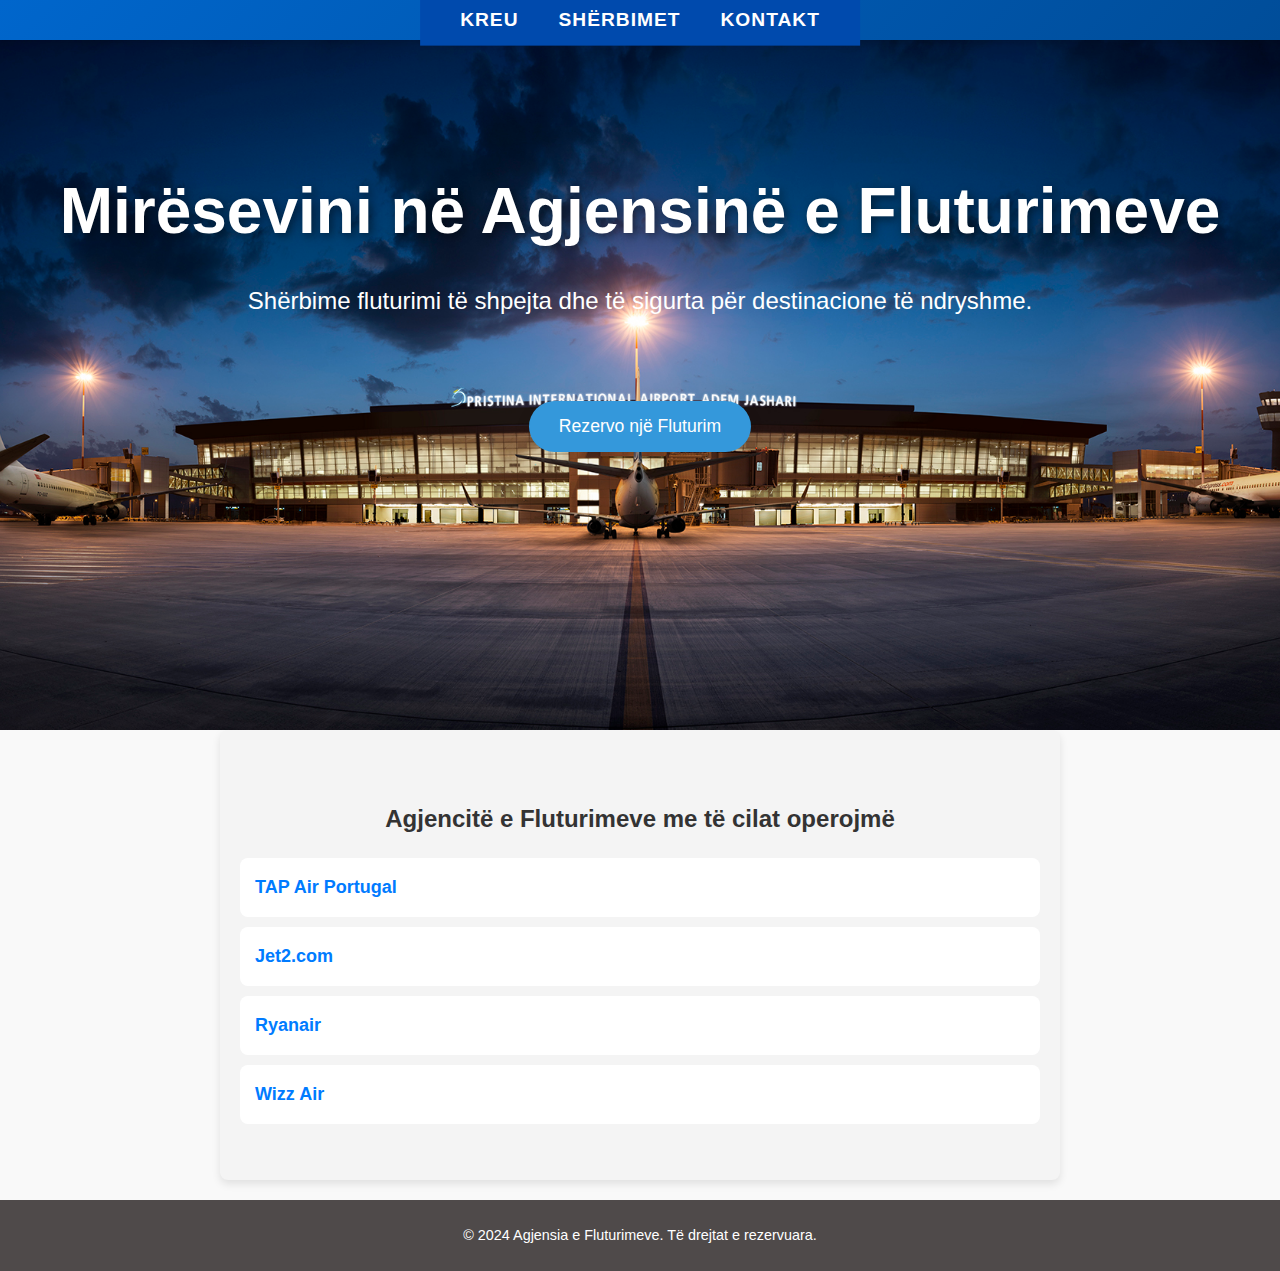
<file: index/index.html>
<!DOCTYPE html>
<html lang="en">
<head>
    <meta charset="UTF-8">
    <meta name="viewport" content="width=device-width, initial-scale=1.0">
    <meta http-equiv="X-UA-Compatible" content="ie=edge">
    <title>Agjensia e Fluturimeve</title>
    <link rel="stylesheet" href="style.css">
</head>
<body>
    <header>
        <nav>
            <ul>
                <li><a href="index.html">Kreu</a></li>
                <li><a href="sherbimet.html">Shërbimet</a></li>
                <li><a href="contact.html">Kontakt</a></li>
            </ul>
        </nav>
    </header>

    <section id="home" class="hero">
        <h1>Mirësevini në Agjensinë e Fluturimeve</h1>
        <p>Shërbime fluturimi të shpejta dhe të sigurta për destinacione të ndryshme.</p>
        <button id="bookFlightBtn">Rezervo një Fluturim</button>
    </section>

    

    <section id="reservationForm" class="reservation-form" style="display: none;">
        <h2>Forma për Rezervim Fluturimi</h2>
        <form id="flightReservationForm">
            <label for="fullName">Emri dhe Mbiemri:</label>
            <input type="text" id="fullName" name="fullName" required>
    
            <label for="email">Email:</label>
            <input type="email" id="email" name="email" required>
    
            <label for="departure">Destinacioni:</label>
            <input type="text" id="departure" name="departure" required>
    
            <label for="date">Data e Fluturimit:</label>
            <input type="date" id="date" name="date" required>
    
            <button type="submit">Dërgo Rezervimin</button>
            <button type="button" id="cancelBtn">Anulo</button>
        </form>
    </section>

    <section id="flightAgencies">
        <h2>Agjencitë e Fluturimeve me të cilat operojmë</h2>
        <ul>
            <li><a href="https://www.facebook.com/TAPAirPortugal" target="_blank">TAP Air Portugal</a></li>
            <li><a href="https://www.facebook.com/jet2com" target="_blank">Jet2.com</a></li>
            <li><a href="https://www.facebook.com/Ryanair" target="_blank">Ryanair</a></li>
            <li><a href="https://www.facebook.com/WizzAir" target="_blank">Wizz Air</a></li>
        </ul>
    </section>
    

    <footer>
        <p>&copy; 2024 Agjensia e Fluturimeve. Të drejtat e rezervuara.</p>
    </footer>
    <script>
document.getElementById('bookFlightBtn').addEventListener('click', () => {
    document.getElementById('home').style.display = 'none';
    document.getElementById('reservationForm').style.display = 'block';
});
document.getElementById('cancelBtn').addEventListener('click', () => {
    document.getElementById('reservationForm').style.display = 'none';
    document.getElementById('home').style.display = 'block';
});
    document.getElementById("flightReservationForm").addEventListener("submit", function(event) {
        event.preventDefault(); 
        alert("Rezervimi u krye me sukses!");
    });
    document.getElementById("cancelBtn").addEventListener("click", function() {
        document.getElementById("flightReservationForm").reset(); 
        alert("Rezervimi u anulua!");
    });
    </script>
</body>
</html>
</file>
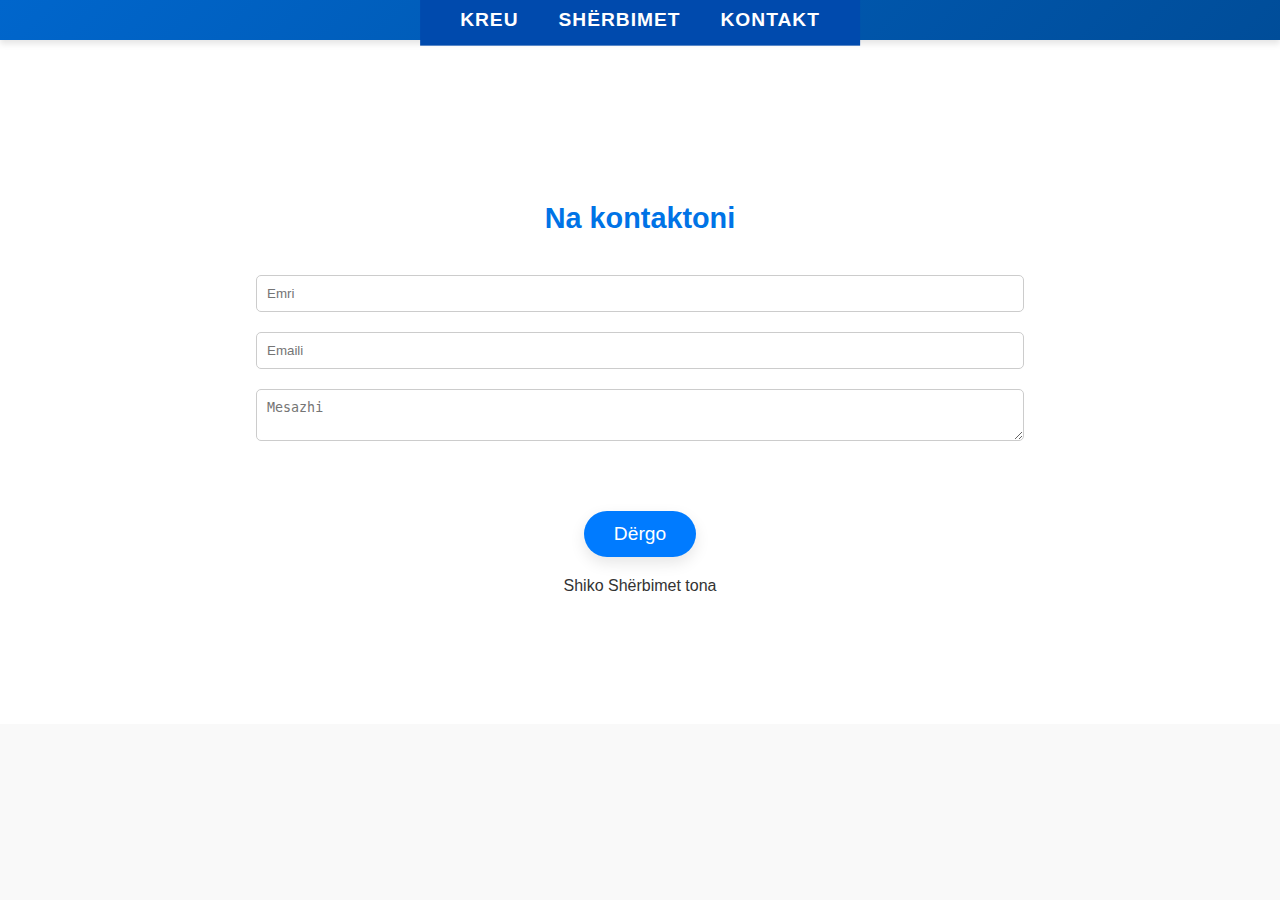
<file: index/contact.html>
<html lang="en">
<head>
    <meta charset="UTF-8">
    <meta name="viewport" content="width=device-width, initial-scale=1.0">
    <title>Document</title>
    <link rel="stylesheet" href="style.css">

</head>
<body>
    <header>
        <nav>
            <ul>
                <li><a href="index.html">Kreu</a></li>
                <li><a href="sherbimet.html">Shërbimet</a></li>
                <li><a href="contact.html">Kontakt</a></li>
            </ul>
        </nav>
    </header>
    <section id="contact" class="contact">
        <h2>Na kontaktoni</h2>
        <form>
            <input type="text" placeholder="Emri" required>
            <input type="email" placeholder="Emaili" required>
            <textarea placeholder="Mesazhi" required></textarea><br>
            <button type="submit">Dërgo</button>
        </form>
        <a href="#services">Shiko Shërbimet tona</a>
    </section>

</body>
</html>
</file>
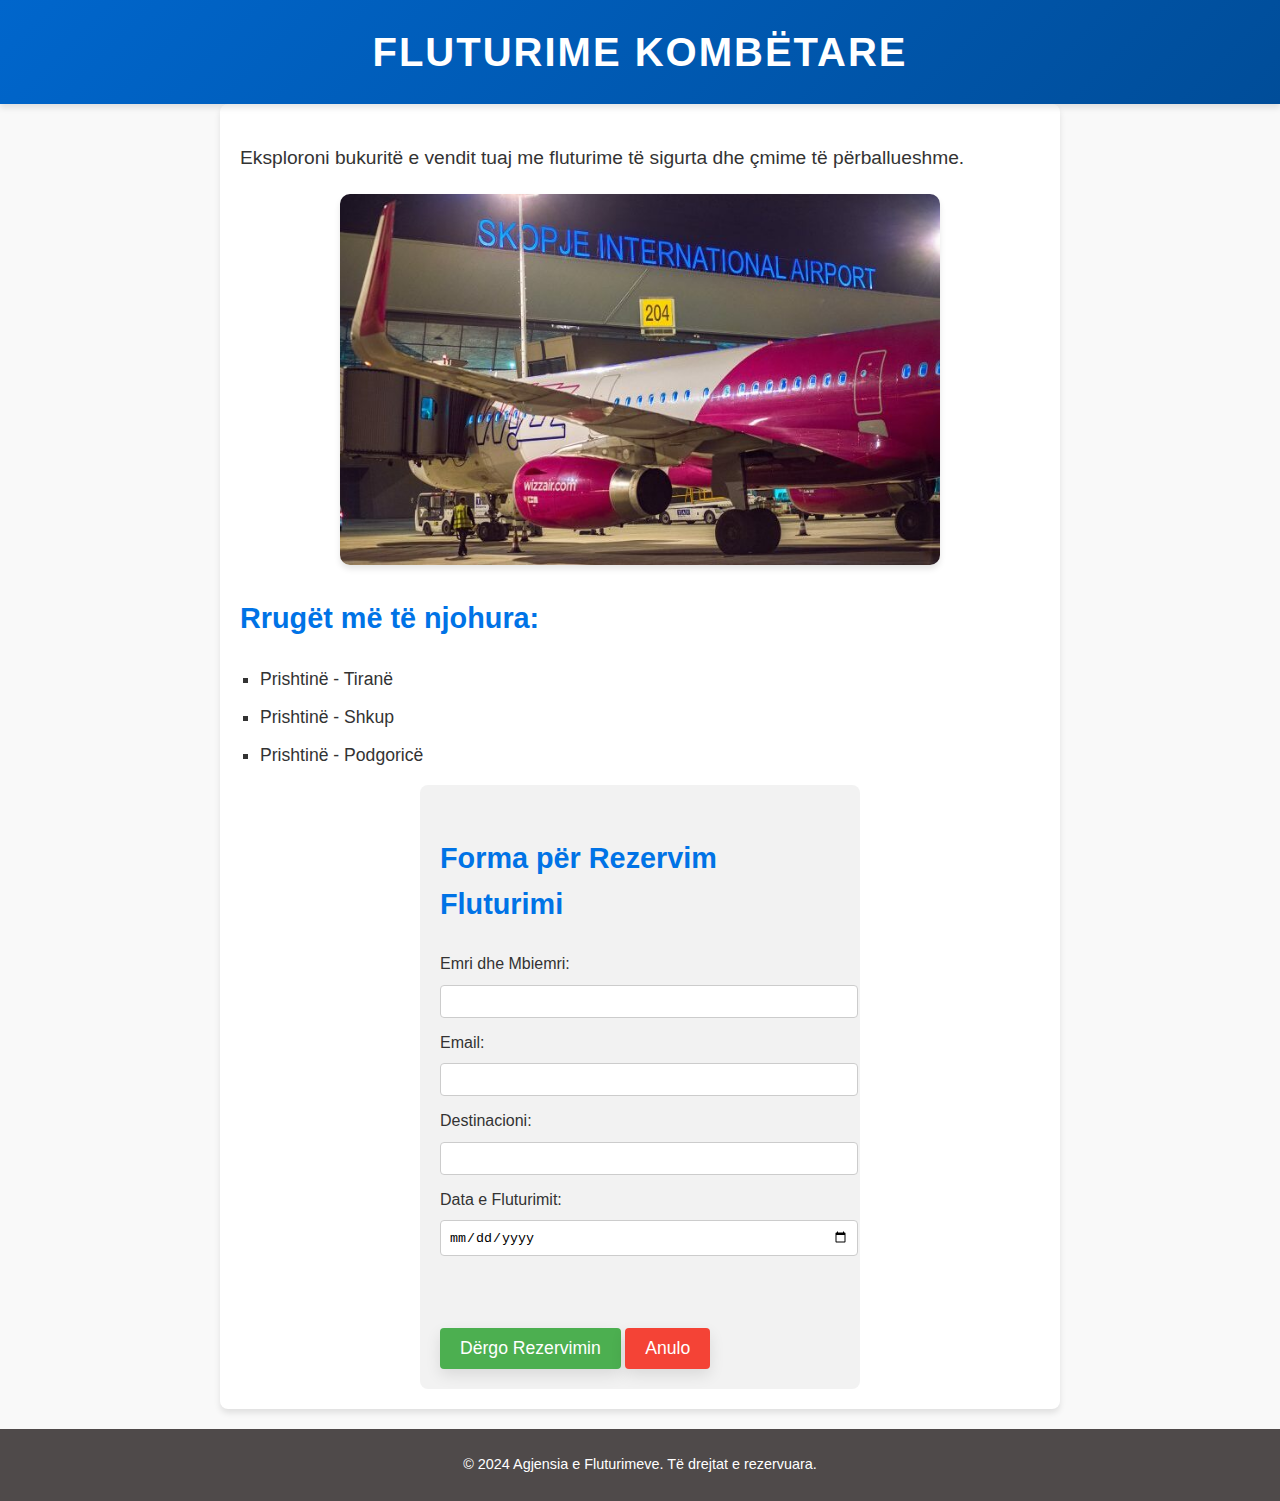
<file: index/fluturimekombtare.html>
<!DOCTYPE html>
<html lang="en">
<head>
    <meta charset="UTF-8">
    <meta name="viewport" content="width=device-width, initial-scale=1.0">
    <title>Fluturime Kombëtare</title>
    <link rel="stylesheet" href="style.css">
</head>
<body>
    <header>
        <h1>Fluturime Kombëtare</h1>
    </header>
    <main>
        <section>
            <p>Eksploroni bukuritë e vendit tuaj me fluturime të sigurta dhe çmime të përballueshme.</p>
            <img src="domestic-flights.jpg" alt="Fluturime Kombëtare" style="width:100%; max-width:600px;">
            <h2>Rrugët më të njohura:</h2>
            <ul>
                <li>Prishtinë - Tiranë</li>
                <li>Prishtinë - Shkup</li>
                <li>Prishtinë - Podgoricë</li>
            </ul>
        </section>
        <section id="reservationForm" class="reservation-form">
            <h2>Forma për Rezervim Fluturimi</h2>
            <form id="flightReservationForm">
                <label for="fullName">Emri dhe Mbiemri:</label>
                <input type="text" id="fullName" name="fullName" required>
        
                <label for="email">Email:</label>
                <input type="email" id="email" name="email" required>
        
                <label for="departure">Destinacioni:</label>
                <input type="text" id="departure" name="departure" required>
        
                <label for="date">Data e Fluturimit:</label>
                <input type="date" id="date" name="date" required>
        
                <button type="submit" id="submitBtn">Dërgo Rezervimin</button>
                <button type="button" id="cancelBtn">Anulo</button>
            </form>
        </section>
        
        <section id="paymentForm" class="payment-form" style="display: none;">
            <h2>Forma për Kryerjen e Pagesës</h2>
            <form id="flightPaymentForm">
                <label for="cardName">Emri mbi Kartë:</label>
                <input type="text" id="cardName" name="cardName" required>
        
                <label for="cardNumber">Numri i Kartës:</label>
                <input type="text" id="cardNumber" name="cardNumber" required>
        
                <label for="expiryDate">Data e Skadimit:</label>
                <input type="month" id="expiryDate" name="expiryDate" required>
        
                <label for="cvv">CVV:</label>
                <input type="text" id="cvv" name="cvv" maxlength="3" required>
        
                <button type="submit" id="payBtn">Kryej Pagesën</button>
            </form>
        </section>
        
        <script>
            document.getElementById("flightReservationForm").addEventListener("submit", function(event) {
                event.preventDefault(); 
                alert("Rezervimi u krye me sukses!");
                document.getElementById("reservationForm").style.display = "none";
                document.getElementById("paymentForm").style.display = "block";
            });
            document.getElementById("cancelBtn").addEventListener("click", function() {
                document.getElementById("flightReservationForm").reset();
                alert("Rezervimi u anulua!");
            });
            document.getElementById("flightPaymentForm").addEventListener("submit", function(event) {
                event.preventDefault();
                alert("Pagesa u krye me sukses! Ju faleminderit.");
            });
        </script>        
    </main>
    <footer>
        <p>&copy; 2024 Agjensia e Fluturimeve. Të drejtat e rezervuara.</p>
    </footer>
</body>
</html>
</file>
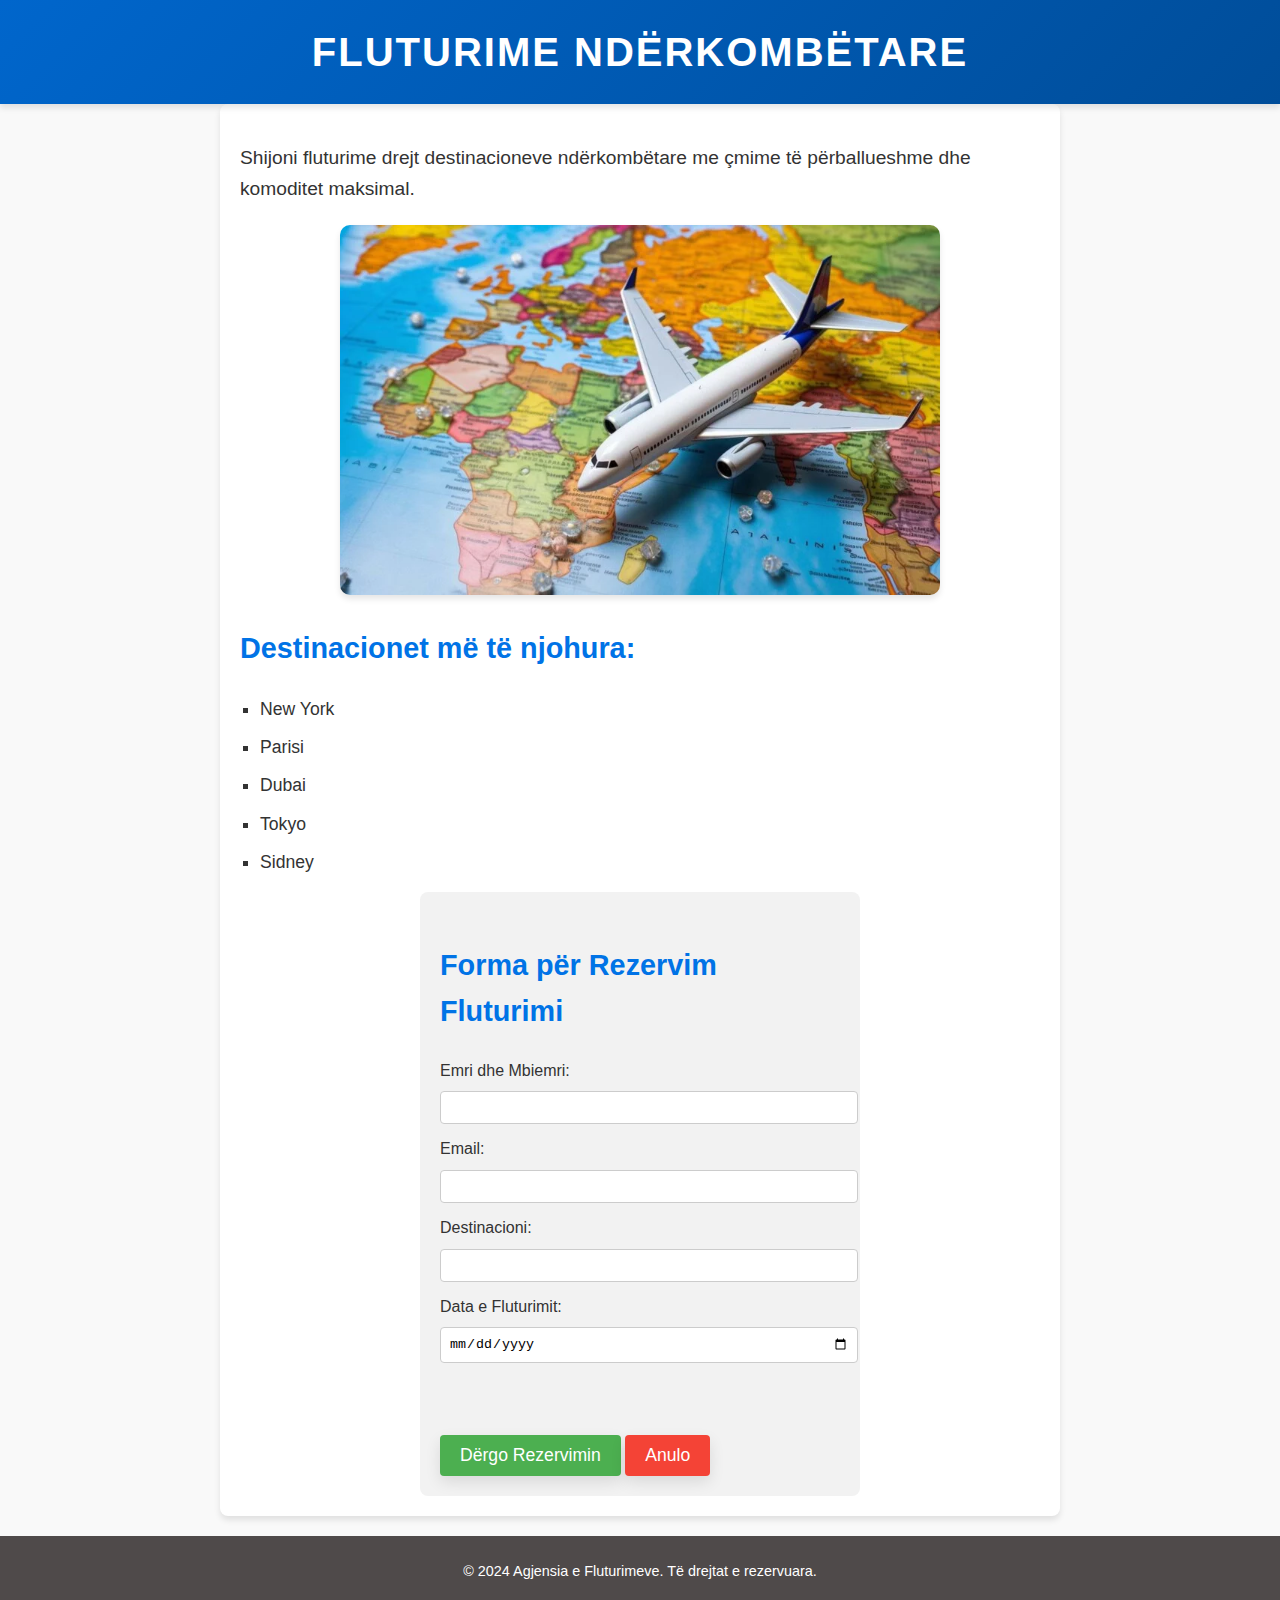
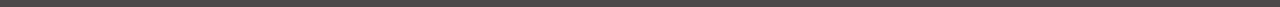
<file: index/Fluturimenderkombtare.html>
<!DOCTYPE html>
<html lang="en">
<head>
    <meta charset="UTF-8">
    <meta name="viewport" content="width=device-width, initial-scale=1.0">
    <title>Fluturime Ndërkombëtare</title>
    <link rel="stylesheet" href="style.css">
</head>
<body>
    <header>
        <h1>Fluturime Ndërkombëtare</h1>
    </header>
    <main>
        <section>
            <p>Shijoni fluturime drejt destinacioneve ndërkombëtare me çmime të përballueshme dhe komoditet maksimal.</p>
            <img src="international-flights.jpg" alt="Fluturime Ndërkombëtare" style="width:100%; max-width:600px;">
            <h2>Destinacionet më të njohura:</h2>
            <ul>
                <li>New York</li>
                <li>Parisi</li>
                <li>Dubai</li>
                <li>Tokyo</li>
                <li>Sidney</li>
            </ul>
        </section>
        <section id="reservationForm" class="reservation-form">
            <h2>Forma për Rezervim Fluturimi</h2>
            <form id="flightReservationForm">
                <label for="fullName">Emri dhe Mbiemri:</label>
                <input type="text" id="fullName" name="fullName" required>
        
                <label for="email">Email:</label>
                <input type="email" id="email" name="email" required>
        
                <label for="departure">Destinacioni:</label>
                <input type="text" id="departure" name="departure" required>
        
                <label for="date">Data e Fluturimit:</label>
                <input type="date" id="date" name="date" required>
        
                <button type="submit" id="submitBtn">Dërgo Rezervimin</button>
                <button type="button" id="cancelBtn">Anulo</button>
            </form>
        </section>
        
        <section id="paymentForm" class="payment-form" style="display: none;">
            <h2>Forma për Kryerjen e Pagesës</h2>
            <form id="flightPaymentForm">
                <label for="cardName">Emri mbi Kartë:</label>
                <input type="text" id="cardName" name="cardName" required>
        
                <label for="cardNumber">Numri i Kartës:</label>
                <input type="text" id="cardNumber" name="cardNumber" required>
        
                <label for="expiryDate">Data e Skadimit:</label>
                <input type="month" id="expiryDate" name="expiryDate" required>
        
                <label for="cvv">CVV:</label>
                <input type="text" id="cvv" name="cvv" maxlength="3" required>
        
                <button type="submit" id="payBtn">Kryej Pagesën</button>
            </form>
        </section>
        
        <script>
            document.getElementById("flightReservationForm").addEventListener("submit", function(event) {
                event.preventDefault(); 
                alert("Rezervimi u krye me sukses!");
                
                document.getElementById("reservationForm").style.display = "none";
                document.getElementById("paymentForm").style.display = "block";
            });
        
            document.getElementById("cancelBtn").addEventListener("click", function() {
                document.getElementById("flightReservationForm").reset(); 
                alert("Rezervimi u anulua!");
            });
            document.getElementById("flightPaymentForm").addEventListener("submit", function(event) {
                event.preventDefault();
                alert("Pagesa u krye me sukses! Ju faleminderit.");
            });
        </script>
    </main>
    <footer>
        <p>&copy; 2024 Agjensia e Fluturimeve. Të drejtat e rezervuara.</p>
    </footer>
</body>
</html>
</file>
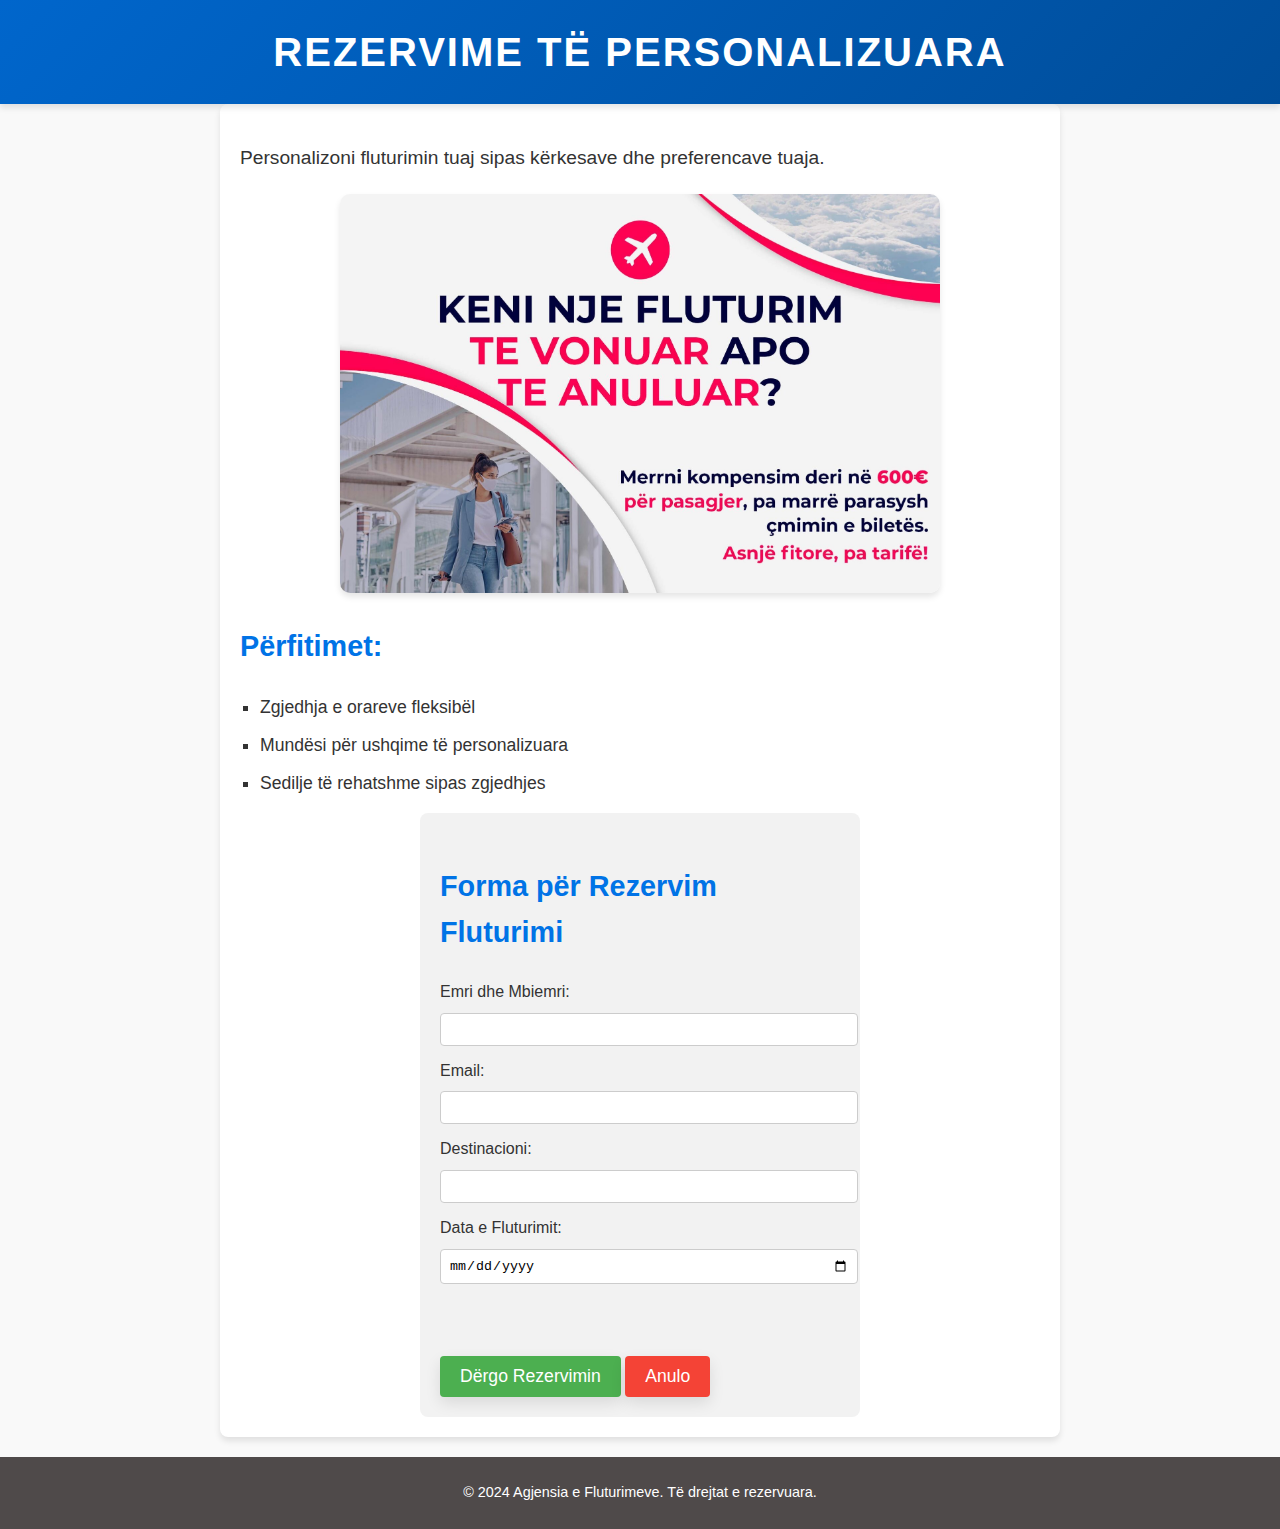
<file: index/fluturimetepersonalizuara.html>
<!DOCTYPE html>
<html lang="en">
<head>
    <meta charset="UTF-8">
    <meta name="viewport" content="width=device-width, initial-scale=1.0">
    <title>Rezervime të Personalizuara</title>
    <link rel="stylesheet" href="style.css">
</head>
<body>
    <header>
        <h1>Rezervime të Personalizuara</h1>
    </header>
    <main>
        <section>
            <p>Personalizoni fluturimin tuaj sipas kërkesave dhe preferencave tuaja.</p>
            <img src="customized-flights.jpg" alt="Rezervime të Personalizuara" style="width:100%; max-width:600px;">
            <h2>Përfitimet:</h2>
            <ul>
                <li>Zgjedhja e orareve fleksibël</li>
                <li>Mundësi për ushqime të personalizuara</li>
                <li>Sedilje të rehatshme sipas zgjedhjes</li>
            </ul>
            <section id="reservationForm" class="reservation-form">
                <h2>Forma për Rezervim Fluturimi</h2>
                <form id="flightReservationForm">
                    <label for="fullName">Emri dhe Mbiemri:</label>
                    <input type="text" id="fullName" name="fullName" required>
            
                    <label for="email">Email:</label>
                    <input type="email" id="email" name="email" required>
            
                    <label for="departure">Destinacioni:</label>
                    <input type="text" id="departure" name="departure" required>
            
                    <label for="date">Data e Fluturimit:</label>
                    <input type="date" id="date" name="date" required>
            
                    <button type="submit" id="submitBtn">Dërgo Rezervimin</button>
                    <button type="button" id="cancelBtn">Anulo</button>
                </form>
            </section>
            
            <section id="paymentForm" class="payment-form" style="display: none;">
                <h2>Forma për Kryerjen e Pagesës</h2>
                <form id="flightPaymentForm">
                    <label for="cardName">Emri mbi Kartë:</label>
                    <input type="text" id="cardName" name="cardName" required>
            
                    <label for="cardNumber">Numri i Kartës:</label>
                    <input type="text" id="cardNumber" name="cardNumber" required>
            
                    <label for="expiryDate">Data e Skadimit:</label>
                    <input type="month" id="expiryDate" name="expiryDate" required>
            
                    <label for="cvv">CVV:</label>
                    <input type="text" id="cvv" name="cvv" maxlength="3" required>
            
                    <button type="submit" id="payBtn">Kryej Pagesën</button>
                </form>
            </section>
            <script>
                document.getElementById("flightReservationForm").addEventListener("submit", function(event) {
                    event.preventDefault();
                    alert("Rezervimi u krye me sukses!");
                    document.getElementById("reservationForm").style.display = "none";
                    document.getElementById("paymentForm").style.display = "block";
                });
                document.getElementById("cancelBtn").addEventListener("click", function() {
                    document.getElementById("flightReservationForm").reset();
                    alert("Rezervimi u anulua!");
                });
                document.getElementById("flightPaymentForm").addEventListener("submit", function(event) {
                    event.preventDefault();
                    alert("Pagesa u krye me sukses! Ju faleminderit.");
                });
            </script>            
        </section>
    </main>
    <footer>
        <p>&copy; 2024 Agjensia e Fluturimeve. Të drejtat e rezervuara.</p>
    </footer>
</body>
</html>
</file>
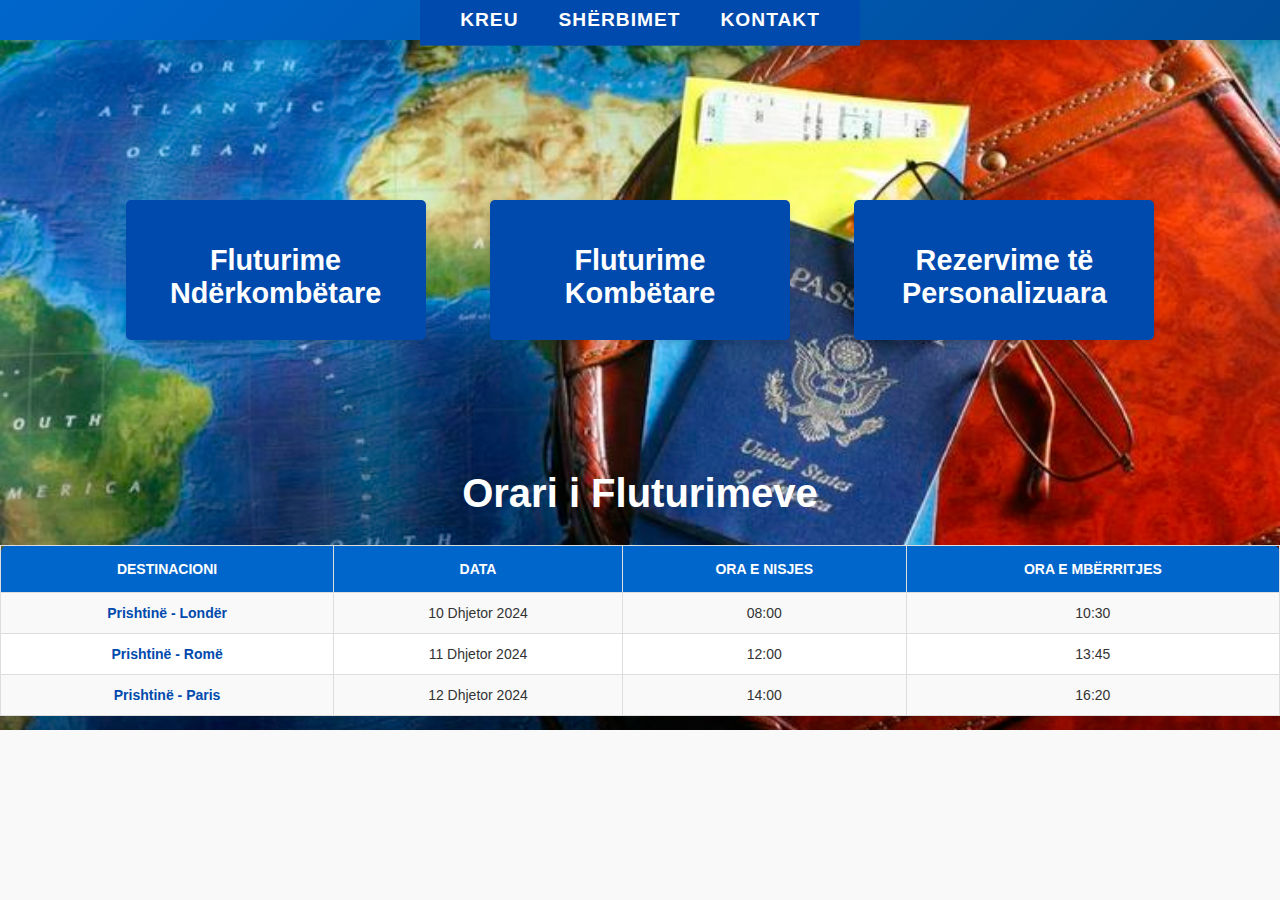
<file: index/sherbimet.html>
<html lang="en">
<head>
    <meta charset="UTF-8">
    <meta name="viewport" content="width=device-width, initial-scale=1.0">
    <title>Document</title>
    <link rel="stylesheet" href="style.css">

</head>
<body>
    <header>
        <nav>
            <ul>
                <li><a href="index.html">Kreu</a></li>
                <li><a href="sherbimet.html">Shërbimet</a></li>
                <li><a href="contact.html">Kontakt</a></li>
            </ul>
        </nav>
    </header>
    <section id="services" class="services" style="margin-top: 0px; margin-left: 0px; margin-right: 0px; margin-bottom: 0px;">
        <div class="service-item">
            <button class="service-btn" onclick="window.location.href='Fluturimenderkombtare.html';">
                <h3>Fluturime Ndërkombëtare</h3>
            </button>
        </div>
        <div class="service-item">
            <button class="service-btn" onclick="window.location.href='fluturimekombtare.html';">
                <h3>Fluturime Kombëtare</h3>
            </button>
        </div>
        <div class="service-item">
            <button class="service-btn" onclick="window.location.href='fluturimetepersonalizuara.html';">
                <h3>Rezervime të Personalizuara</h3>
            </button>
        </div>
        <div> <br><br>
        <h2>Orari i Fluturimeve</h2>
        <table class="flight-schedule">
            <thead>
                <tr>
                    <th>Destinacioni</th>
                    <th>Data</th>
                    <th>Ora e Nisjes</th>
                    <th>Ora e Mbërritjes</th>
                </tr>
            </thead>
            <tbody>
                <tr>
                    <td>Prishtinë - Londër</td>
                    <td>10 Dhjetor 2024</td>
                    <td>08:00</td>
                    <td>10:30</td>
                </tr>
                <tr>
                    <td>Prishtinë - Romë</td>
                    <td>11 Dhjetor 2024</td>
                    <td>12:00</td>
                    <td>13:45</td>
                </tr>
                <tr>
                    <td>Prishtinë - Paris</td>
                    <td>12 Dhjetor 2024</td>
                    <td>14:00</td>
                    <td>16:20</td>
                </tr>
            </tbody>
        </table>
    </div>
    </section>
</body>
</html>
</file>
<file: index/style.css>
body {
    font-family: 'Roboto', sans-serif;
    margin: 0;
    padding: 0;
    box-sizing: border-box;
    background-color: #f5f6fa;
    color: #2f3640;
    line-height: 1.6;
    font-weight: 300;
}

a {
    text-decoration: none;
    color: inherit;
}
header {
    background: linear-gradient(135deg, #0066cc, #004d99);
    color: white;
    padding: 30px 20px;
    text-align: center;
    box-shadow: 0 4px 10px rgba(0, 0, 0, 0.1);
    position: relative;
    z-index: 10;
}

header h1 {
    margin: 0;
    font-size: 3.5rem;
    font-weight: 600;
    letter-spacing: 2px;
    text-transform: uppercase;
    color: #fff;
}

header p {
    font-size: 1.2rem;
    margin-top: 15px;
    font-weight: 300;
    color: #dfe6e9;
}
nav {
    position: absolute;
    top: 50%;
    left: 50%;
    transform: translate(-50%, -50%);
}

nav ul {
    list-style: none;
    padding: 0;
    display: flex;
    justify-content: center;
    align-items: center;
}

nav ul li {
    margin: 0 20px;
    position: relative;
}

nav ul li a {
    color: #fff;
    font-size: 1.2rem;
    font-weight: 500;
    text-transform: uppercase;
    letter-spacing: 1px;
    transition: color 0.3s ease;
}

nav ul li a:hover {
    color: #446a8c;
}
#home.hero {
    background-image: url('your-image.jpg');
    background-size: cover;
    background-position: center;
    color: white;
    text-align: center;
    padding: 120px 20px;
    margin-top: 0;
    height: 50vh;
}

.hero h1 {
    font-size: 4rem;
    font-weight: 700;
    margin: 0;
    text-shadow: 3px 3px 10px rgba(0, 0, 0, 0.5);
}

.hero p {
    font-size: 1.5rem;
    margin-top: 20px;
    font-weight: 300;
}
button {
    margin-top: 60px;
    background-color: #3498db;
    color: white;
    padding: 15px 30px;
    border: none;
    font-size: 1.1em;
    cursor: pointer;
    border-radius: 50px;
    transition: all 0.3s ease;
    box-shadow: 0 6px 15px rgba(0, 0, 0, 0.1);
}

button:hover {
    background-color: #2980b9;
    transform: translateY(-3px);
}

button:active {
    background-color: #2471a3;
    transform: translateY(0);
}
.services {
    background-image: url('photo1.png');
    
    background-size: cover;
    background-position: center;
    color: white;
    text-align: center;
    padding: 120px 0px;
    margin-top: 0;
    height: 50vh;
}

.services h2 {
    color: white;
    font-size: 2.5em;
    margin-bottom: 20px;
}

.service-item {
    display: inline-block;
    width: 30%;
    margin: 15px;
    padding: 20px;
    border-radius: 8px;
    text-align: left;
}

.service-item h3 {
    font-size: 1.8em;
    margin-bottom: 15px;
}

.contact {
    background-color: #ffffff;
    padding: 125px 0;
    text-align: center;
}

.contact form input,
.contact form textarea {
    width: 60%;
    padding: 10px;
    margin: 10px 0;
    border-radius: 5px;
    border: 1px solid #ccc;
}

.contact form button {
    background-color: #007BFF;
    color: white;
    padding: 12px 30px;
    border: none;
    font-size: 1.2em;
    cursor: pointer;
}

footer {
    text-align: center;
    background-color: #333;
    color: white;
    padding: 10px 0;
}
.service-btn {
    display: inline-block;
    width: 100%;
    padding: 15px 20px;
    margin: 10px 0;
    font-size: 16px;
    font-weight: bold;
    color: white;
    background-color: #007bff; 
    border: none;
    border-radius: 8px;
    cursor: pointer;
    text-align: center;
    box-shadow: 0 4px 6px rgba(0, 0, 0, 0.1);
    transition: background-color 0.3s ease, transform 0.2s ease;
}

.service-btn:hover {
    background-color: #0056b3; 
    transform: translateY(-3px); 
}

.service-btn:active {
    background-color: #003f7f; 
    transform: translateY(0); 
}

.service-item {
    max-width: 300px;
    margin: 0 auto;
}

.reservation-form {
    padding: 20px;
    background-color: #f2f2f2;
    border-radius: 8px;
    margin-top: 20px;
    max-width: 400px;
    margin: 0 auto;
}

.reservation-form label {
    display: block;
    margin-bottom: 8px;
}

.reservation-form input {
    width: 100%;
    padding: 8px;
    margin-bottom: 12px;
    border: 1px solid #ccc;
    border-radius: 4px;
}

.reservation-form button {
    padding: 10px 20px;
    background-color: #4CAF50;
    color: white;
    border: none;
    border-radius: 4px;
    cursor: pointer;
}

.reservation-form button[type="button"] {
    background-color: #f44336;
}

.reservation-form button:hover {
    background-color: #45a049;
}

#flightAgencies {
    background-color: #f4f4f4;
    padding: 40px 20px;
    border-radius: 8px;
    margin-top: 30px;
    max-width: 800px;
    margin: 0 auto;
    box-shadow: 0 4px 8px rgba(0, 0, 0, 0.1);
}

#flightAgencies h2 {
    text-align: center;
    font-size: 24px;
    color: #333;
    margin-bottom: 20px;
}

#flightAgencies ul {
    list-style-type: none;
    padding: 0;
}

#flightAgencies ul li {
    background-color: #ffffff;
    margin-bottom: 10px;
    padding: 15px;
    border-radius: 8px;
    transition: background-color 0.3s ease, transform 0.3s ease;
}

#flightAgencies ul li a {
    text-decoration: none;
    color: #007BFF;
    font-size: 18px;
    font-weight: bold;
    display: block;
}

#flightAgencies ul li:hover {
    background-color: #e2e6ea;
    transform: translateY(-5px);
}

#flightAgencies ul li a:hover {
    color: #0056b3;
}
body {
    font-family: Arial, sans-serif;
    margin: 0;
    padding: 0;
    box-sizing: border-box;
    background-color: #f4f4f9;
    color: #333;
    line-height: 1.6;
}

header {
    background-color: #0073e6;
    color: white;
    padding: 20px 0;
    text-align: center;
    box-shadow: 0 4px 6px rgba(0, 0, 0, 0.1);
}

header h1 {
    margin: 0;
    font-size: 2.5rem;
}

main {
    padding: 20px;
    max-width: 800px;
    margin: 0 auto;
    background: white;
    box-shadow: 0 4px 6px rgba(0, 0, 0, 0.1);
    border-radius: 8px;
}

section p {
    font-size: 1.2rem;
    margin-bottom: 20px;
}

section img {
    display: block;
    margin: 20px auto;
    border-radius: 10px;
    box-shadow: 0 4px 6px rgba(0, 0, 0, 0.1);
}

section h2 {
    font-size: 1.8rem;
    margin-top: 30px;
    color: #0073e6;
}

section ul {
    list-style: square;
    padding-left: 20px;
}

section ul li {
    margin: 10px 0;
    font-size: 1.1rem;
}

footer {
    text-align: center;
    padding: 10px 0;
    background-color: #4f4a4a;
    color: white;
    margin-top: 20px;
    font-size: 0.9rem;
}
.flight-schedule {
    color: white;

}
flight-schedule {
    color: white;
}

body {
    font-family: 'Segoe UI', Tahoma, Geneva, Verdana, sans-serif;
    margin: 0;
    padding: 0;
    background-color: #f4f4f9;
}

header nav {
    background-color: #004aad;
    color: white;
    padding: 10px 20px;
}

header nav ul {
    list-style-type: none;
    margin: 0;
    padding: 0;
    display: flex;
    justify-content: space-around;
}

header nav ul li {
    display: inline;
}
header nav ul li a {
    color: white;
    text-decoration: none;
    font-weight: bold;
}

#services {
    text-align: center;
    margin: 20px;
}

.service-item {
    display: inline-block;
    margin: 10px;
}

.service-btn {
    background-color: #004aad;
    color: white;
    border: none;
    padding: 15px 30px;
    font-size: 16px;
    cursor: pointer;
    border-radius: 5px;
    transition: background-color 0.3s;
}

.service-btn:hover {
    background-color: #003580;
}
#flight-schedule {
    background-color: white;
    margin: 20px auto;
    padding: 25px;
    border-radius: 8px;
    box-shadow: 0 4px 15px rgba(0, 0, 0, 0.2);
    max-width: 900px;
}

#flight-schedule h2 {
    color: #004aad;
    text-align: center;
    font-size: 26px;
    margin-bottom: 20px;
}

table {
    width: 100%;
    border-collapse: collapse;
    margin-top: 20px;
    font-size: 16px;
}

table th {
    background-color: #0066cc;
    color: white;
    padding: 15px;
    text-transform: uppercase;
    font-size: 14px;
    border: 1px solid #ddd;
}
table td {
    border: 1px solid #ddd;
    padding: 12px 15px;
    text-align: center;
    color: #333333;
    font-size: 14px;
}

table tbody tr {
    transition: background-color 0.3s;
}

table tbody tr:nth-child(odd) {
    background-color: #f9f9f9;
}

table tbody tr:nth-child(even) {
    background-color: #ffffff;
}

table tbody tr:hover {
    background-color: #e0f0ff;
}

table td:first-child {
    font-weight: bold;
    color: #004aad;
}

table thead th:first-child {
    border-top-left-radius: 8px;
}
table thead th:last-child {
    border-top-right-radius: 8px;
}
body {
    font-family: Arial, sans-serif;
    background-color: #f9f9f9;
    margin: 0;
    padding: 0;
}

.payment-form {
    max-width: 400px;
    margin: 50px auto;
    padding: 20px;
    background-color: #ffffff;
    box-shadow: 0 4px 6px rgba(0, 0, 0, 0.1);
    border-radius: 8px;
}

.payment-form h2 {
    font-size: 24px;
    color: #333333;
    margin-bottom: 20px;
    text-align: center;
}

.payment-form label {
    display: block;
    font-size: 14px;
    color: #555555;
    margin-bottom: 8px;
    font-weight: bold;
}

.payment-form input {
    width: 100%;
    padding: 10px;
    margin-bottom: 20px;
    border: 1px solid #dddddd;
    border-radius: 4px;
    font-size: 14px;
    box-sizing: border-box;
    transition: border-color 0.3s;
}

.payment-form input:focus {
    border-color: #007bff;
    outline: none;
    box-shadow: 0 0 5px rgba(0, 123, 255, 0.3);
}

.payment-form button {
    width: 100%;
    padding: 12px;
    background-color: #007bff;
    color: #ffffff;
    border: none;
    border-radius: 4px;
    font-size: 16px;
    font-weight: bold;
    cursor: pointer;
    transition: background-color 0.3s;
}

.payment-form button:hover {
    background-color: #0056b3;
}

.payment-form button:active {
    background-color: #004085;
}
</file>
